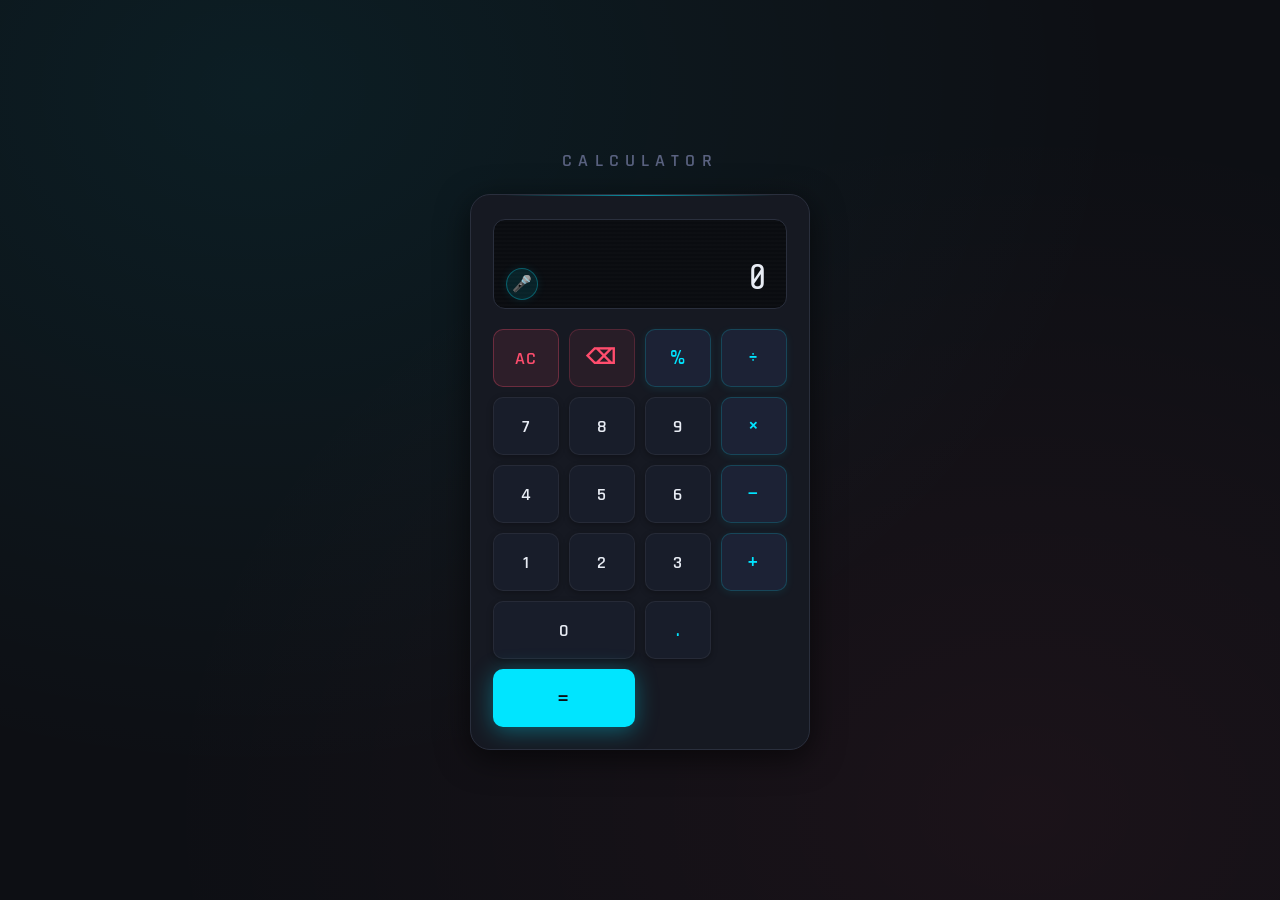
<file: index.html>
<!DOCTYPE html>
<html lang="en">

<head>
    <meta charset="UTF-8" />
    <meta name="viewport" content="width=device-width, initial-scale=1.0" />
    <title>CodSoft Calculator</title>
    <link href="https://fonts.googleapis.com/css2?family=Share+Tech+Mono&family=Rajdhani:wght@400;600;700&display=swap"
        rel="stylesheet" />
    <link rel="stylesheet" href="style.css" />
    <link rel="manifest" href="manifest.json" />
    <meta name="theme-color" content="#0d0f14" />
</head>

<body>
    <div class="header">
        <h1>Calculator</h1>
    </div>
    <div class="calc-card">
        <div class="display">
            <div class="expression" id="expression"></div>
            <div class="result" id="result">0</div>
            <button class="btn-mic" id="voice-btn" title="Click to speak calculation (e.g. '7 plus 8')">🎤</button>
        </div>
        <div class="btn-grid">
            <button class="btn-clear" data-action="clear">AC</button>
            <button class="btn-back" data-action="backspace">⌫</button>
            <button class="btn-op" data-action="percent">%</button>
            <button class="btn-op" data-action="operator" data-value="/">÷</button>
            <button class="btn-num" data-action="digit" data-value="7">7</button>
            <button class="btn-num" data-action="digit" data-value="8">8</button>
            <button class="btn-num" data-action="digit" data-value="9">9</button>
            <button class="btn-op" data-action="operator" data-value="*">×</button>
            <button class="btn-num" data-action="digit" data-value="4">4</button>
            <button class="btn-num" data-action="digit" data-value="5">5</button>
            <button class="btn-num" data-action="digit" data-value="6">6</button>
            <button class="btn-op" data-action="operator" data-value="-">−</button>
            <button class="btn-num" data-action="digit" data-value="1">1</button>
            <button class="btn-num" data-action="digit" data-value="2">2</button>
            <button class="btn-num" data-action="digit" data-value="3">3</button>
            <button class="btn-op" data-action="operator" data-value="+">+</button>
            <button class="btn-num btn-zero" data-action="digit" data-value="0">0</button>
            <button class="btn-num btn-dec" data-action="decimal">.</button>
            <button class="btn-eq" data-action="equals">=</button>
        </div>
    </div>
    <script src="script.js"></script>
    <script>
        if ('serviceWorker' in navigator) {
            window.addEventListener('load', () => {
                navigator.serviceWorker.register('./sw.js')
                    .then(reg => console.log('Service Worker registered', reg))
                    .catch(err => console.log('Service Worker registration failed', err));
            });
        }
    </script>
</body>

</html>
</file>
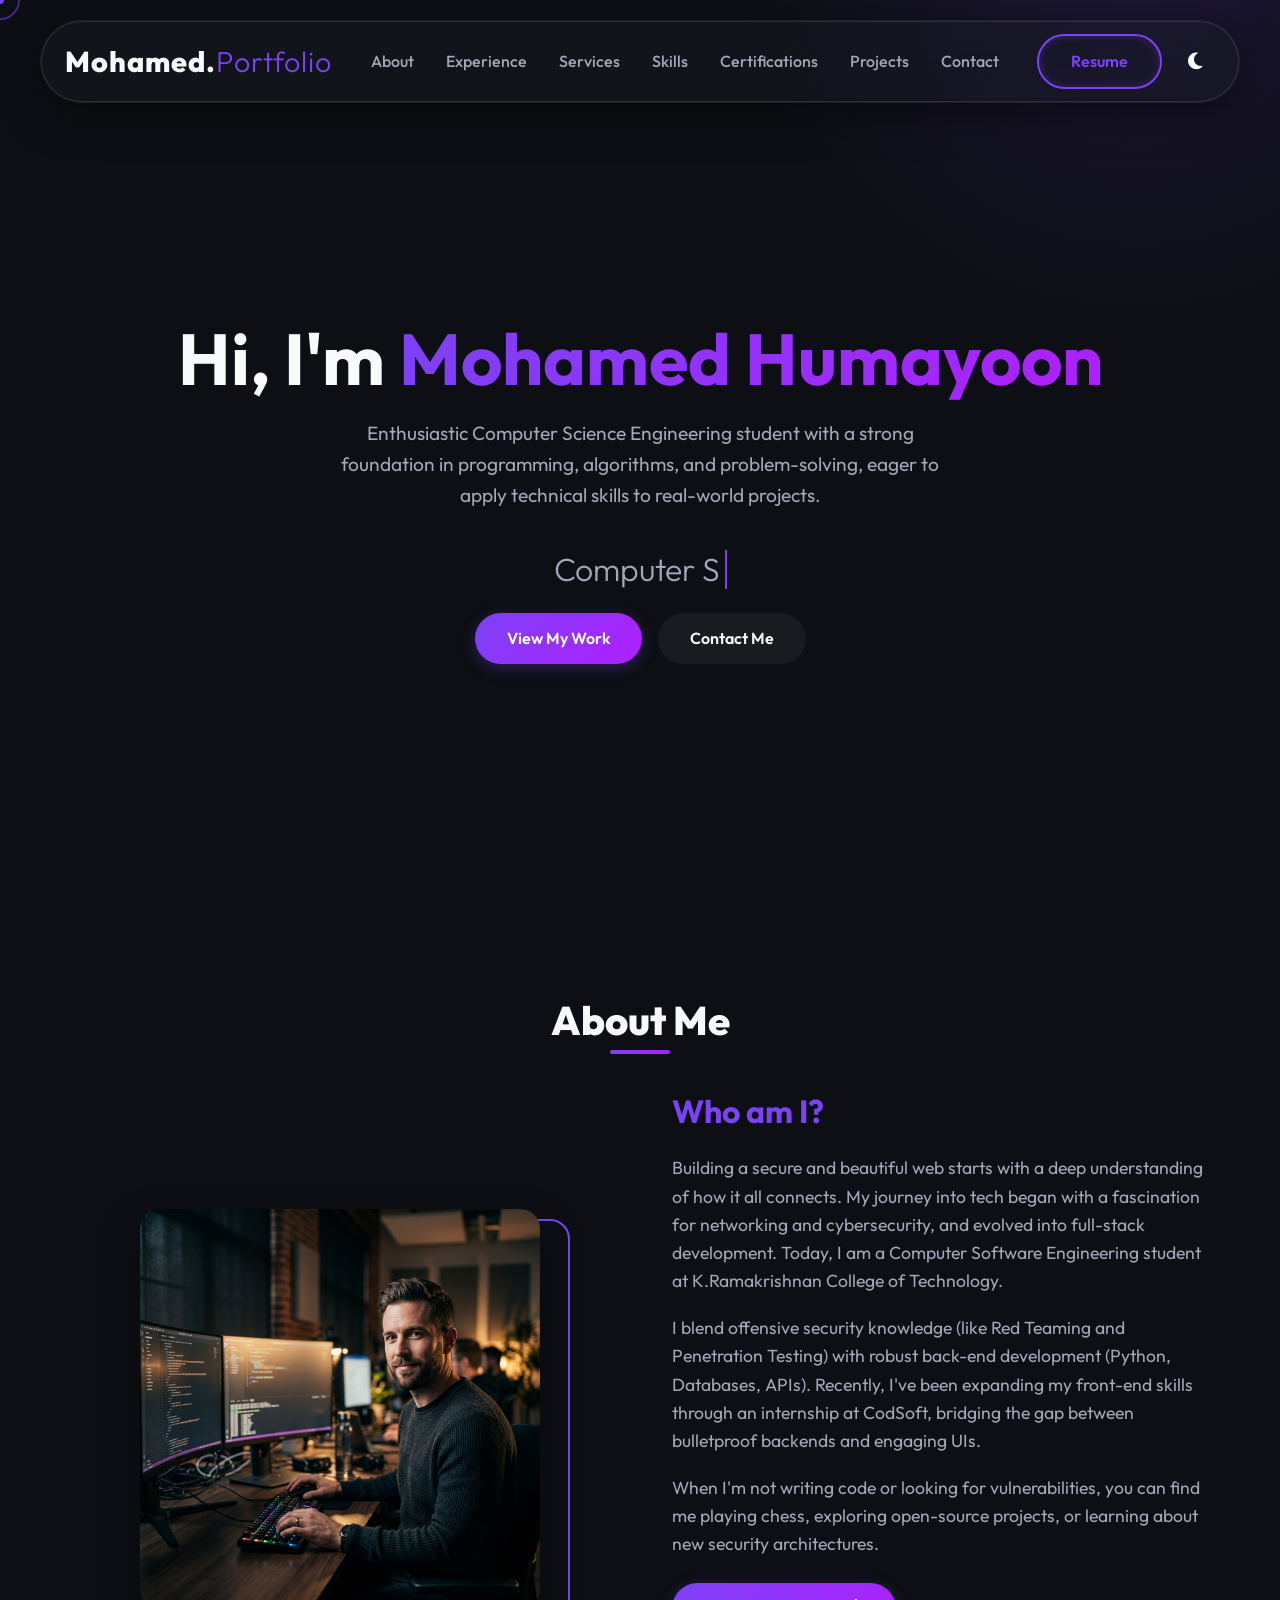
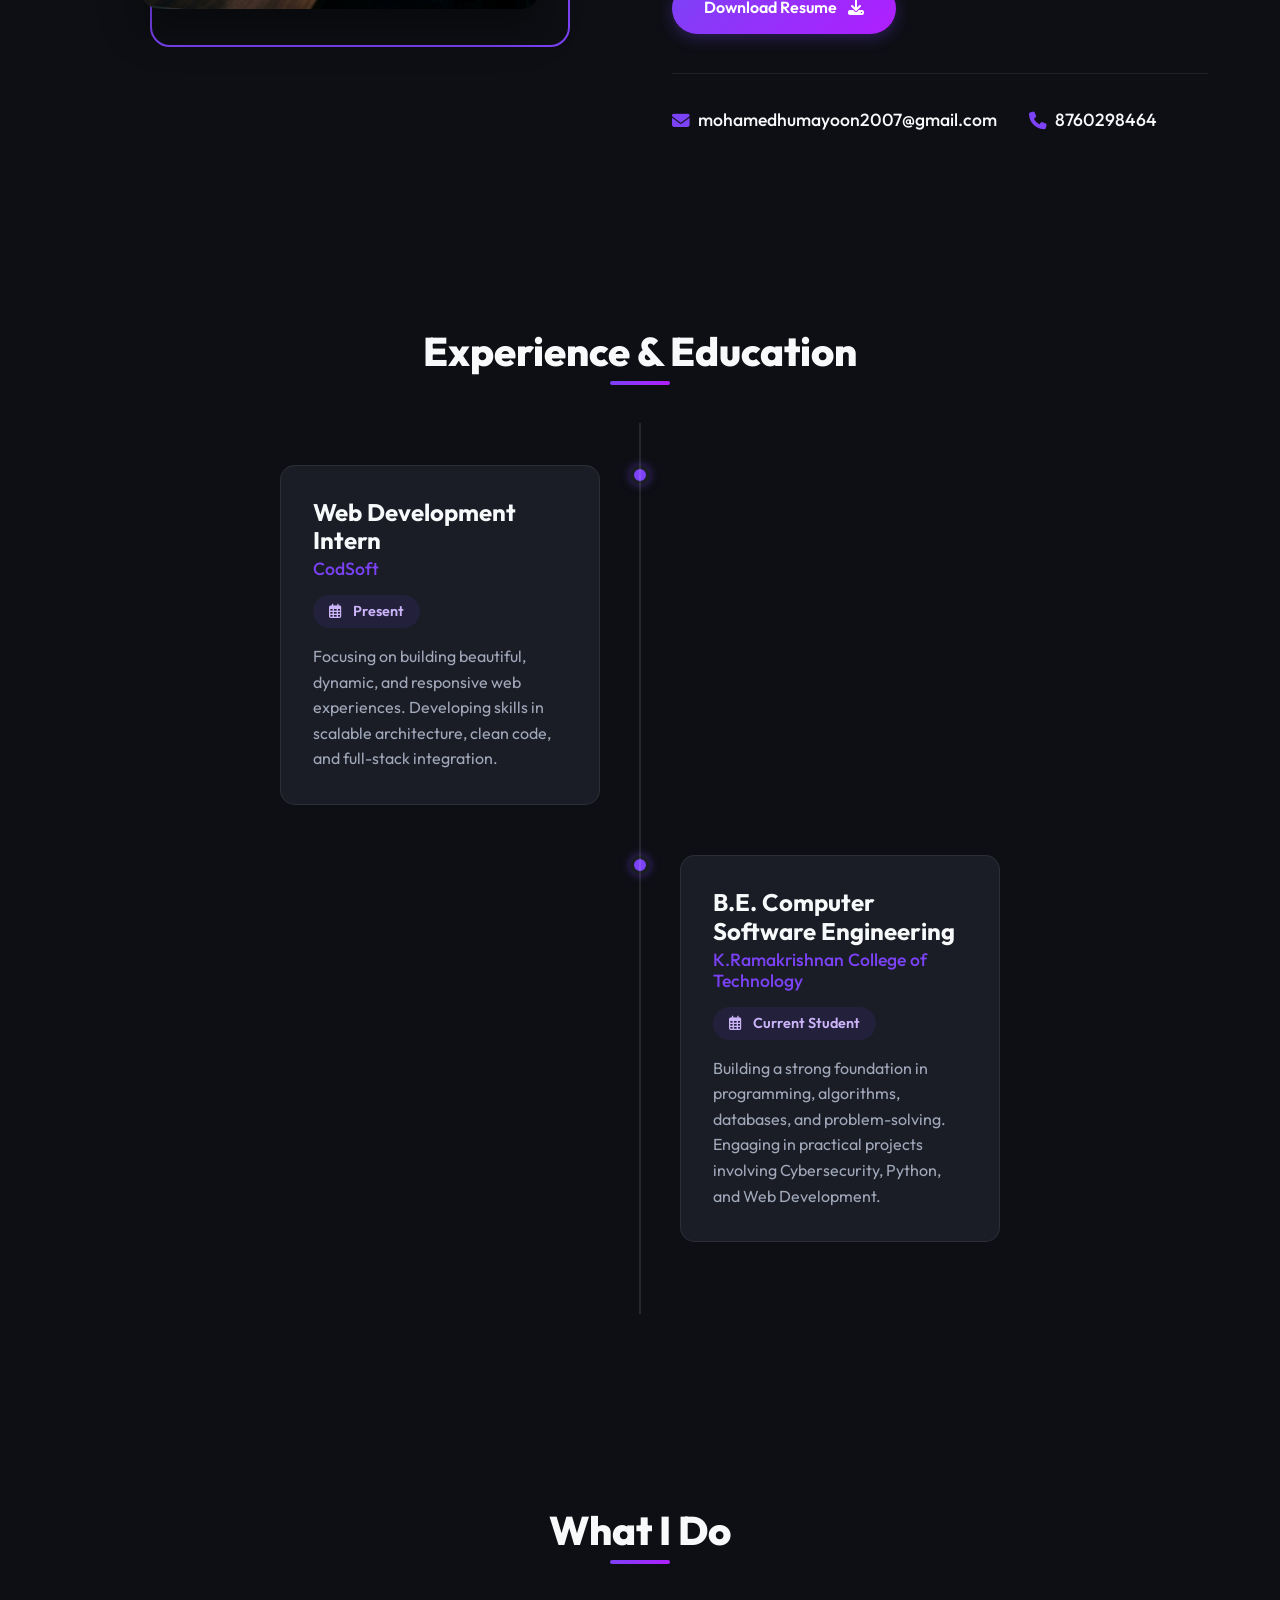
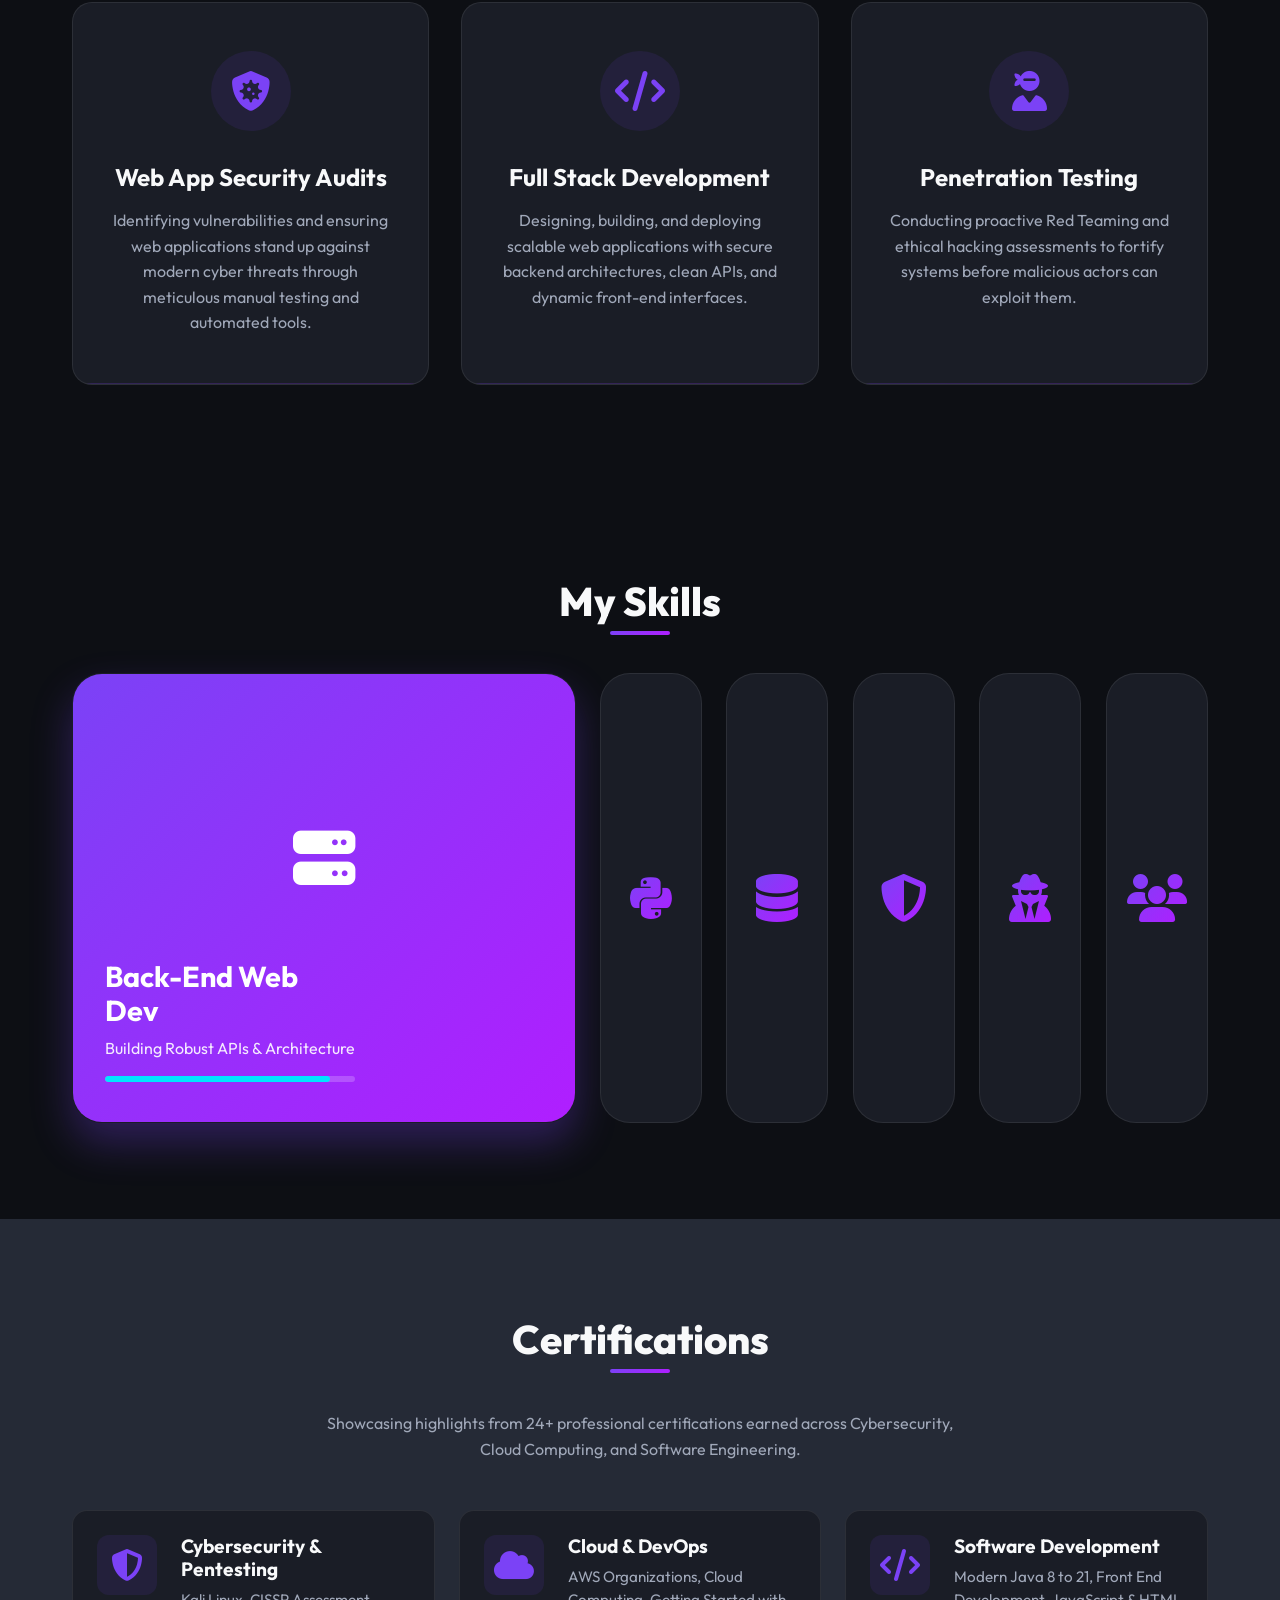
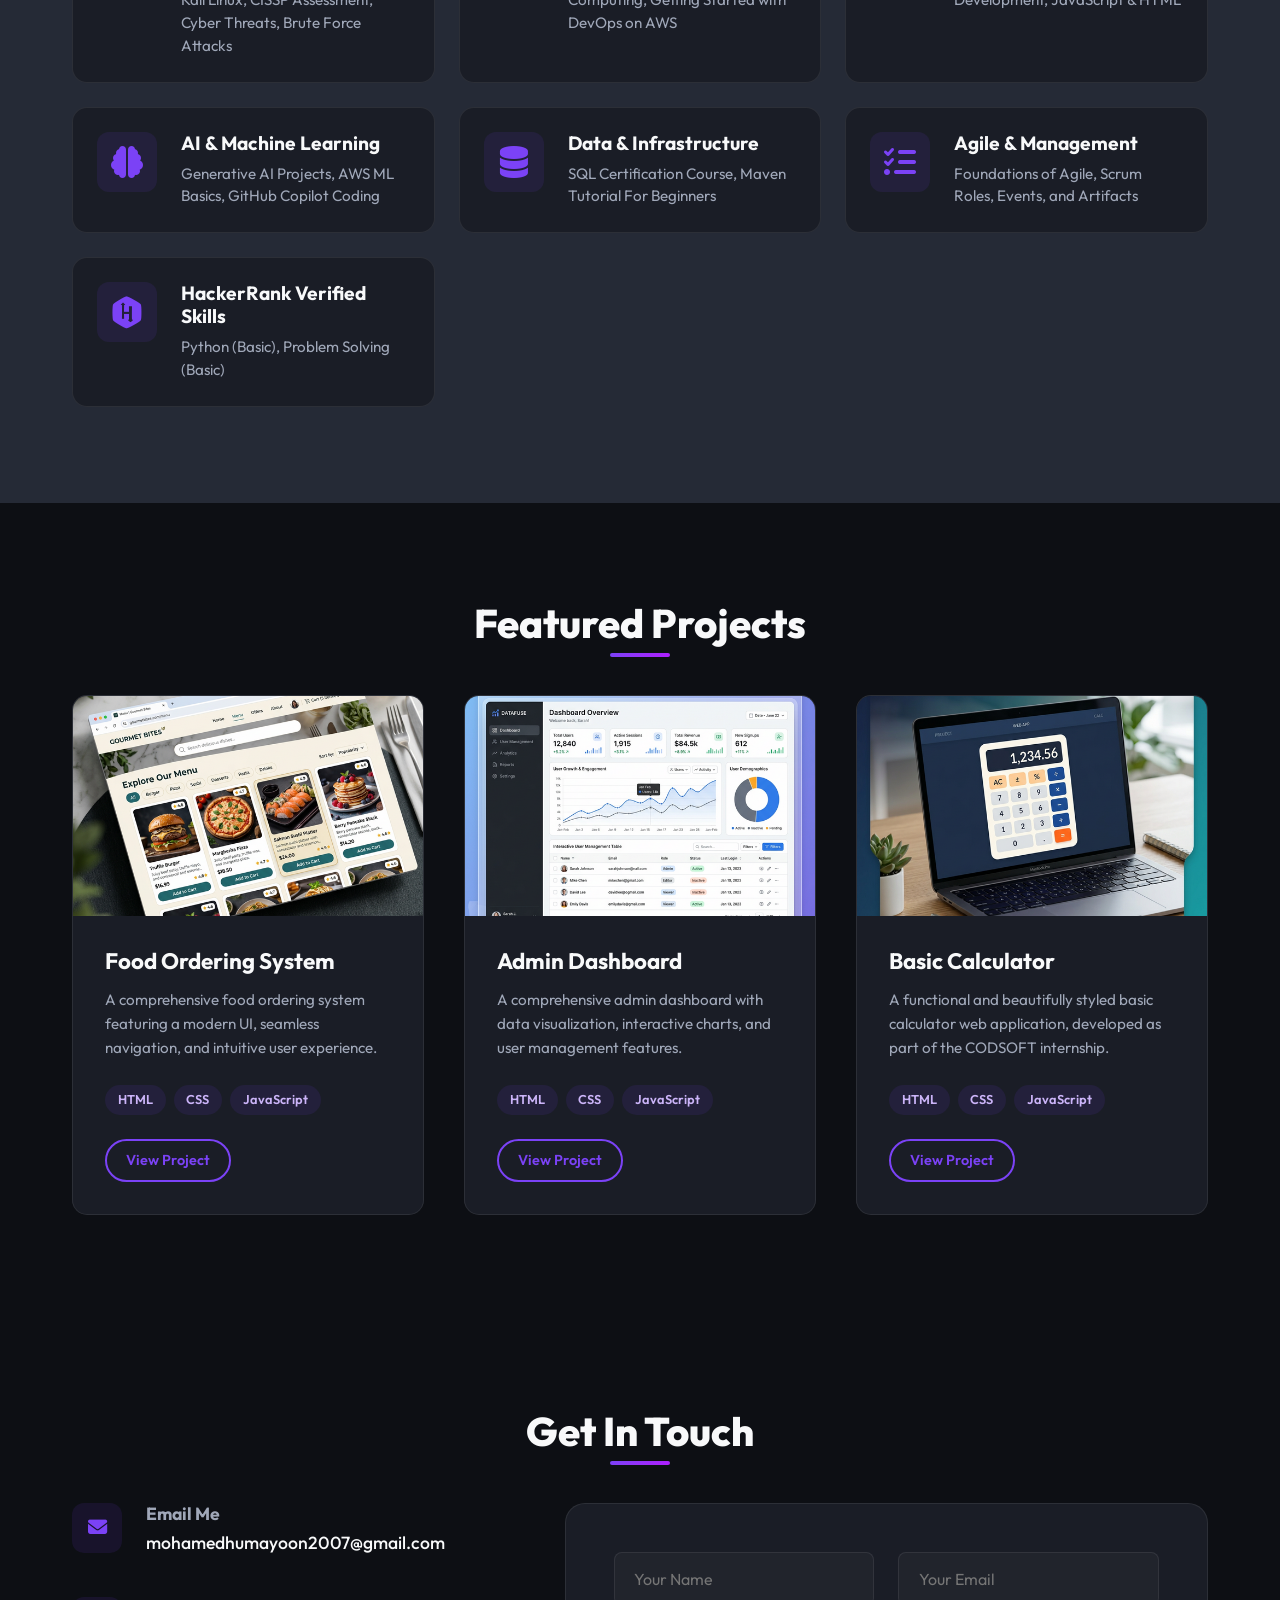
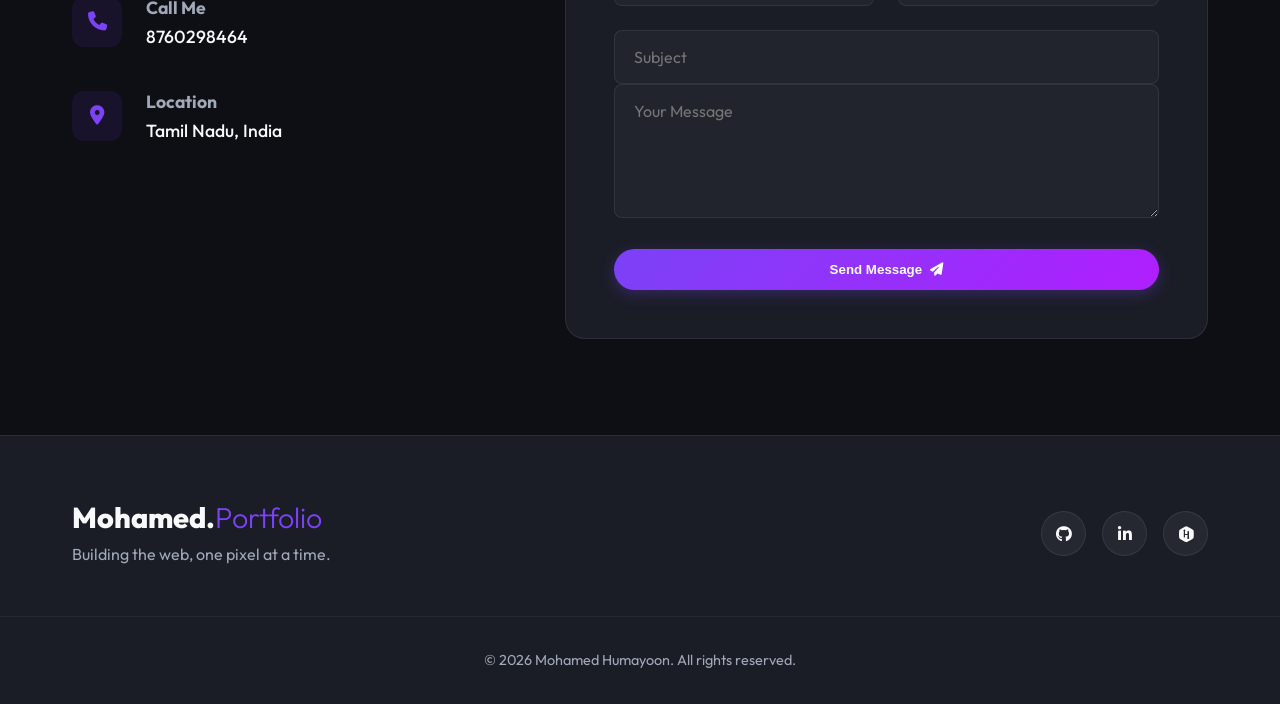
<file: task1-task2/index.html>
<!DOCTYPE html>
<html lang="en">
<head>
    <meta charset="UTF-8">
    <meta name="viewport" content="width=device-width, initial-scale=1.0">
    <title>Mohammad | Personal Portfolio</title>
    <!-- SEO Meta Tags -->
    <meta name="description" content="Portfolio of Mohammad, a creative Web Developer specializing in beautiful, dynamic, and responsive web experiences.">
    
    <link rel="stylesheet" href="style.css">
    <link rel="preconnect" href="https://fonts.googleapis.com">
    <link rel="preconnect" href="https://fonts.gstatic.com" crossorigin>
    <link href="https://fonts.googleapis.com/css2?family=Outfit:wght@300;400;500;600;800&display=swap" rel="stylesheet">
    <link rel="stylesheet" href="https://cdnjs.cloudflare.com/ajax/libs/font-awesome/6.4.0/css/all.min.css">
</head>
<body>
    <header class="header">
        <nav class="nav-container">
            <a href="#" class="logo">Mohamed.<span>Portfolio</span></a>
            
            <div class="menu-toggle">
                <i class="fas fa-bars"></i>
            </div>

            <ul class="nav-links">
                <li><a href="#about">About</a></li>
                <li><a href="#experience">Experience</a></li>
                <li><a href="#services">Services</a></li>
                <li><a href="#skills">Skills</a></li>
                <li><a href="#certifications">Certifications</a></li>
                <li><a href="#projects">Projects</a></li>
                <li><a href="#contact">Contact</a></li>
                <li><a href="resume.pdf" class="btn btn-outline" download>Resume</a></li>
                <li>
                    <button id="theme-toggle" class="theme-toggle-btn" aria-label="Toggle Dark/Light Mode">
                        <i class="fas fa-sun"></i>
                        <i class="fas fa-moon"></i>
                    </button>
                </li>
            </ul>
        </nav>
        <div class="hero">
            <div class="hero-content">
                <h1>Hi, I'm <span class="highlight">Mohamed Humayoon</span></h1>
                <p>Enthusiastic Computer Science Engineering student with a strong foundation in programming, algorithms, and problem-solving, eager to apply technical skills to real-world projects.</p>
                <h2>Computer Software Engineering Student</h2>
                <div class="hero-buttons">
                    <a href="#projects" class="btn btn-primary">View My Work</a>
                    <a href="#contact" class="btn btn-secondary">Contact Me</a>
                </div>
            </div>
        </div>
    </header>

    <section id="about" class="about section">
        <div class="container">
            <h2 class="section-title">About Me</h2>
            <div class="about-content">
                <div class="about-image">
                    <img id="profile-img" src="assets/profile_pic_1773678508468.png" alt="Mohamed Humayoon Profile Picture">
                    <div class="image-backdrop"></div>
                </div>
                <div class="about-text">
                    <h3>Who am I?</h3>
                    <p>Building a secure and beautiful web starts with a deep understanding of how it all connects. My journey into tech began with a fascination for networking and cybersecurity, and evolved into full-stack development. Today, I am a Computer Software Engineering student at K.Ramakrishnan College of Technology.</p>
                    <p>I blend offensive security knowledge (like Red Teaming and Penetration Testing) with robust back-end development (Python, Databases, APIs). Recently, I've been expanding my front-end skills through an internship at CodSoft, bridging the gap between bulletproof backends and engaging UIs.</p>
                    <p>When I'm not writing code or looking for vulnerabilities, you can find me playing chess, exploring open-source projects, or learning about new security architectures.</p>
                    <div style="margin-top: 1.5rem;">
                        <a href="resume.pdf" class="btn btn-primary" download>Download Resume <i class="fas fa-download" style="margin-left: 8px;"></i></a>
                    </div>
                    <div class="contact-info-inline">
                        <p><i class="fas fa-envelope"></i> mohamedhumayoon2007@gmail.com</p>
                        <p><i class="fas fa-phone"></i> 8760298464</p>
                    </div>
                </div>
            </div>
        </div>
    </section>

    <!-- ========== EXPERIENCE TIMELINE ========== -->
    <section id="experience" class="experience section">
        <div class="container">
            <h2 class="section-title">Experience & Education</h2>
            <div class="timeline">
                
                <div class="timeline-item">
                    <div class="timeline-dot"></div>
                    <div class="timeline-content">
                        <h3>Web Development Intern</h3>
                        <h4>CodSoft</h4>
                        <p class="timeline-date"><i class="far fa-calendar-alt"></i> Present</p>
                        <p>Focusing on building beautiful, dynamic, and responsive web experiences. Developing skills in scalable architecture, clean code, and full-stack integration.</p>
                    </div>
                </div>

                <div class="timeline-item">
                    <div class="timeline-dot"></div>
                    <div class="timeline-content">
                        <h3>B.E. Computer Software Engineering</h3>
                        <h4>K.Ramakrishnan College of Technology</h4>
                        <p class="timeline-date"><i class="far fa-calendar-alt"></i> Current Student</p>
                        <p>Building a strong foundation in programming, algorithms, databases, and problem-solving. Engaging in practical projects involving Cybersecurity, Python, and Web Development.</p>
                    </div>
                </div>
                
            </div>
        </div>
    </section>

    <!-- ========== SERVICES SECTION ========== -->
    <section id="services" class="services section">
        <div class="container">
            <h2 class="section-title">What I Do</h2>
            <div class="services-grid">
                <div class="service-card reveal-on-scroll">
                    <div class="service-icon"><i class="fas fa-shield-virus"></i></div>
                    <h3>Web App Security Audits</h3>
                    <p>Identifying vulnerabilities and ensuring web applications stand up against modern cyber threats through meticulous manual testing and automated tools.</p>
                </div>
                <div class="service-card reveal-on-scroll">
                    <div class="service-icon"><i class="fas fa-code"></i></div>
                    <h3>Full Stack Development</h3>
                    <p>Designing, building, and deploying scalable web applications with secure backend architectures, clean APIs, and dynamic front-end interfaces.</p>
                </div>
                <div class="service-card reveal-on-scroll">
                    <div class="service-icon"><i class="fas fa-user-ninja"></i></div>
                    <h3>Penetration Testing</h3>
                    <p>Conducting proactive Red Teaming and ethical hacking assessments to fortify systems before malicious actors can exploit them.</p>
                </div>
            </div>
        </div>
    </section>

    <section id="skills" class="skills section">
        <div class="container">
            <h2 class="section-title">My Skills</h2>
            <div class="skills-slider">
                <div class="skill-card active">
                    <i class="fas fa-server skill-icon"></i>
                    <div class="skill-content">
                        <h3>Back-End Web Dev</h3>
                        <p>Building Robust APIs & Architecture</p>
                        <div class="skill-progress">
                            <div class="progress-bar" style="--progress: 90%;"></div>
                        </div>
                    </div>
                </div>
                <div class="skill-card">
                    <i class="fab fa-python skill-icon"></i>
                    <div class="skill-content">
                        <h3>Python</h3>
                        <p>Programming & Scripting</p>
                        <div class="skill-progress">
                            <div class="progress-bar" style="--progress: 85%;"></div>
                        </div>
                    </div>
                </div>
                <div class="skill-card">
                    <i class="fas fa-database skill-icon"></i>
                    <div class="skill-content">
                        <h3>Databases</h3>
                        <p>Data Storage & Management</p>
                        <div class="skill-progress">
                            <div class="progress-bar" style="--progress: 80%;"></div>
                        </div>
                    </div>
                </div>
                <div class="skill-card">
                    <i class="fas fa-shield-alt skill-icon"></i>
                    <div class="skill-content">
                        <h3>Penetration Testing</h3>
                        <p>Identifying & Fixing Vulnerabilities</p>
                        <div class="skill-progress">
                            <div class="progress-bar" style="--progress: 75%;"></div>
                        </div>
                    </div>
                </div>
                <div class="skill-card">
                    <i class="fas fa-user-secret skill-icon"></i>
                    <div class="skill-content">
                        <h3>Red Teaming</h3>
                        <p>Offensive Security Testing</p>
                        <div class="skill-progress">
                            <div class="progress-bar" style="--progress: 70%;"></div>
                        </div>
                    </div>
                </div>
                <div class="skill-card">
                    <i class="fas fa-users skill-icon"></i>
                    <div class="skill-content">
                        <h3>Soft Skills</h3>
                        <p>Communication & Team Management</p>
                        <div class="skill-progress">
                            <div class="progress-bar" style="--progress: 95%;"></div>
                        </div>
                    </div>
                </div>
            </div>
        </div>
    </section>

    <!-- ========== CERTIFICATIONS SECTION ========== -->
    <section id="certifications" class="certifications section" style="background: var(--surface-light);">
        <div class="container">
            <h2 class="section-title">Certifications</h2>
            <p style="text-align: center; color: var(--text-secondary); margin-bottom: 3rem; max-width: 650px; margin-left: auto; margin-right: auto;">
                Showcasing highlights from 24+ professional certifications earned across Cybersecurity, Cloud Computing, and Software Engineering.
            </p>
            <div class="cert-grid">
                
                <div class="cert-card reveal-on-scroll">
                    <div class="cert-icon"><i class="fas fa-shield-alt"></i></div>
                    <div class="cert-content">
                        <h3>Cybersecurity & Pentesting</h3>
                        <p>Kali Linux, CISSP Assessment, Cyber Threats, Brute Force Attacks</p>
                    </div>
                </div>

                <div class="cert-card reveal-on-scroll">
                    <div class="cert-icon"><i class="fas fa-cloud"></i></div>
                    <div class="cert-content">
                        <h3>Cloud & DevOps</h3>
                        <p>AWS Organizations, Cloud Computing, Getting Started with DevOps on AWS</p>
                    </div>
                </div>

                <div class="cert-card reveal-on-scroll">
                    <div class="cert-icon"><i class="fas fa-code"></i></div>
                    <div class="cert-content">
                        <h3>Software Development</h3>
                        <p>Modern Java 8 to 21, Front End Development, JavaScript & HTML</p>
                    </div>
                </div>

                <div class="cert-card reveal-on-scroll">
                    <div class="cert-icon"><i class="fas fa-brain"></i></div>
                    <div class="cert-content">
                        <h3>AI & Machine Learning</h3>
                        <p>Generative AI Projects, AWS ML Basics, GitHub Copilot Coding</p>
                    </div>
                </div>

                <div class="cert-card reveal-on-scroll">
                    <div class="cert-icon"><i class="fas fa-database"></i></div>
                    <div class="cert-content">
                        <h3>Data & Infrastructure</h3>
                        <p>SQL Certification Course, Maven Tutorial For Beginners</p>
                    </div>
                </div>

                <div class="cert-card reveal-on-scroll">
                    <div class="cert-icon"><i class="fas fa-tasks"></i></div>
                    <div class="cert-content">
                        <h3>Agile & Management</h3>
                        <p>Foundations of Agile, Scrum Roles, Events, and Artifacts</p>
                    </div>
                </div>

                <div class="cert-card reveal-on-scroll">
                    <div class="cert-icon"><i class="fab fa-hackerrank"></i></div>
                    <div class="cert-content">
                        <h3>HackerRank Verified Skills</h3>
                        <p>Python (Basic), Problem Solving (Basic)</p>
                    </div>
                </div>

            </div>
        </div>
    </section>

    <section id="projects" class="projects section">
        <div class="container">
            <h2 class="section-title">Featured Projects</h2>
            <div class="projects-grid">
                <div class="project-card">
                    <div class="project-img-container">
                        <img id="project-1-img" src="assets/food_ordering_system.png" alt="Food Ordering System Mockup">
                    </div>
                    <div class="project-info">
                        <h3>Food Ordering System</h3>
                        <p>A comprehensive food ordering system featuring a modern UI, seamless navigation, and intuitive user experience.</p>
                        <div class="project-tags">
                            <span>HTML</span>
                            <span>CSS</span>
                            <span>JavaScript</span>
                        </div>
                        <a href="https://github.com/Humayoon1523/food-ordering-system" class="btn btn-outline btn-sm" target="_blank">View Project</a>
                    </div>
                </div>
                <div class="project-card">
                    <div class="project-img-container">
                        <img id="project-2-img" src="assets/admin_dashboard.png" alt="Analytics Dashboard Interface Mockup">
                    </div>
                    <div class="project-info">
                        <h3>Admin Dashboard</h3>
                        <p>A comprehensive admin dashboard with data visualization, interactive charts, and user management features.</p>
                        <div class="project-tags">
                            <span>HTML</span>
                            <span>CSS</span>
                            <span>JavaScript</span>
                        </div>
                        <a href="https://github.com/Humayoon1523/Dashboard" class="btn btn-outline btn-sm" target="_blank">View Project</a>
                    </div>
                </div>
                <div class="project-card">
                    <div class="project-img-container">
                        <img id="project-3-img" src="assets/basic_calculator.png" alt="Basic Calculator Interface Mockup">
                    </div>
                    <div class="project-info">
                        <h3>Basic Calculator</h3>
                        <p>A functional and beautifully styled basic calculator web application, developed as part of the CODSOFT internship.</p>
                        <div class="project-tags">
                            <span>HTML</span>
                            <span>CSS</span>
                            <span>JavaScript</span>
                        </div>
                        <a href="https://github.com/Humayoon1523/CODSOFT" class="btn btn-outline btn-sm" target="_blank">View Project</a>
                    </div>
                </div>
            </div>
        </div>
    </section>

    <section id="contact" class="contact section">
        <div class="container">
            <h2 class="section-title">Get In Touch</h2>
            <div class="contact-content">
                <div class="contact-details">
                    <div class="contact-item">
                        <div class="icon-box"><i class="fas fa-envelope"></i></div>
                        <div>
                            <h4>Email Me</h4>
                            <a href="mailto:mohamedhumayoon2007@gmail.com">mohamedhumayoon2007@gmail.com</a>
                        </div>
                    </div>
                    <div class="contact-item">
                        <div class="icon-box"><i class="fas fa-phone"></i></div>
                        <div>
                            <h4>Call Me</h4>
                            <a href="tel:8760298464">8760298464</a>
                        </div>
                    </div>
                    <div class="contact-item">
                        <div class="icon-box"><i class="fas fa-map-marker-alt"></i></div>
                        <div>
                            <h4>Location</h4>
                            <p>Tamil Nadu, India</p>
                        </div>
                    </div>
                </div>
                <form class="contact-form">
                    <div class="input-group">
                        <input type="text" placeholder="Your Name" required>
                        <input type="email" placeholder="Your Email" required>
                    </div>
                    <input type="text" placeholder="Subject" required>
                    <textarea placeholder="Your Message" rows="5" required></textarea>
                    <button type="submit" class="btn btn-primary submit-btn">Send Message <i class="fas fa-paper-plane"></i></button>
                </form>
            </div>
        </div>
    </section>

    <footer class="footer">
        <div class="container footer-content">
            <div class="footer-brand">
                <h2>Mohamed.<span>Portfolio</span></h2>
                <p>Building the web, one pixel at a time.</p>
            </div>
            <div class="social-links">
                <a href="https://github.com/Humayoon1523" target="_blank" aria-label="GitHub"><i class="fab fa-github"></i></a>
                <a href="http://www.linkedin.com/in/mohamed-humayoon-2421aa2a9" target="_blank" aria-label="LinkedIn"><i class="fab fa-linkedin-in"></i></a>
                <a href="https://www.hackerrank.com/profile/mohamedhumayoon1" target="_blank" aria-label="HackerRank"><i class="fab fa-hackerrank"></i></a>
            </div>
        </div>
        <div class="footer-bottom">
            <p>&copy; 2026 Mohamed Humayoon. All rights reserved.</p>
        </div>
    <script src="script.js"></script>
</body>
</html>
</file>
<file: style.css>
*,
        *::before,
        *::after {
            box-sizing: border-box;
            margin: 0;
            padding: 0;
        }
        :root {
            --bg: #0d0f14;
            --card: #161922;
            --display: #0a0c10;
            --border: #2a2f3d;
            --accent: #00e5ff;
            --accent2: #ff4d6d;
            --op-btn: #1c2235;
            --num-btn: #181d2a;
            --eq-btn: #00e5ff;
            --eq-text: #0d0f14;
            --text: #e8ecf4;
            --subtext: #5a6280;
            --glow: 0 0 18px rgba(0, 229, 255, 0.35);
            --shadow: 0 8px 32px rgba(0, 0, 0, 0.6);
        }
        body {
            min-height: 100vh;
            background: var(--bg);
            display: flex;
            flex-direction: column;
            align-items: center;
            justify-content: center;
            font-family: 'Rajdhani', sans-serif;
            background-image:
                radial-gradient(ellipse at 20% 10%, rgba(0, 229, 255, 0.07) 0%, transparent 60%),
                radial-gradient(ellipse at 80% 90%, rgba(255, 77, 109, 0.06) 0%, transparent 60%);
        }
        .header {
            margin-bottom: 22px;
            text-align: center;
        }
        .header h1 {
            font-size: 1.1rem;
            font-weight: 600;
            letter-spacing: 0.35em;
            text-transform: uppercase;
            color: var(--subtext);
        }
        .header h1 span {
            color: var(--accent);
        }
        .calc-card {
            background: var(--card);
            border: 1px solid var(--border);
            border-radius: 20px;
            padding: 24px 22px 22px;
            width: 340px;
            box-shadow: var(--shadow);
            position: relative;
            overflow: hidden;
        }
        .calc-card::before {
            content: '';
            position: absolute;
            top: 0;
            left: 10%;
            right: 10%;
            height: 1px;
            background: linear-gradient(90deg, transparent, var(--accent), transparent);
            opacity: 0.6;
        }
        .display {
            background: var(--display);
            border: 1px solid var(--border);
            border-radius: 12px;
            padding: 14px 18px 10px;
            margin-bottom: 20px;
            min-height: 90px;
            display: flex;
            flex-direction: column;
            justify-content: space-between;
            position: relative;
            overflow: hidden;
        }
        .display::after {
            content: '';
            position: absolute;
            inset: 0;
            background: repeating-linear-gradient(0deg,
                    transparent,
                    transparent 2px,
                    rgba(255, 255, 255, 0.012) 2px,
                    rgba(255, 255, 255, 0.012) 4px);
            pointer-events: none;
        }
        .expression {
            font-family: 'Share Tech Mono', monospace;
            font-size: 0.78rem;
            color: var(--subtext);
            min-height: 18px;
            letter-spacing: 0.05em;
            transition: color 0.2s;
        }
        .result {
            font-family: 'Share Tech Mono', monospace;
            font-size: 2.2rem;
            color: var(--text);
            text-align: right;
            letter-spacing: 0.03em;
            transition: all 0.15s ease;
            word-break: break-all;
            line-height: 1.1;
        }
        .result.error {
            color: var(--accent2);
            font-size: 1.2rem;
        }
        .result.flash {
            color: var(--accent);
            text-shadow: var(--glow);
        }
        .btn-mic {
            position: absolute;
            bottom: 8px;
            left: 12px;
            background: rgba(0, 229, 255, 0.1);
            color: var(--accent);
            border: 1px solid rgba(0, 229, 255, 0.3);
            border-radius: 50%;
            width: 32px;
            height: 32px;
            font-size: 1rem;
            cursor: pointer;
            display: flex;
            align-items: center;
            justify-content: center;
            transition: all 0.2s ease;
            box-shadow: 0 0 10px rgba(0, 229, 255, 0.1);
        }
        .btn-mic:hover {
            background: rgba(0, 229, 255, 0.2);
            box-shadow: 0 0 15px rgba(0, 229, 255, 0.3);
            transform: scale(1.05);
        }
        .btn-mic.listening {
            background: rgba(255, 77, 109, 0.2);
            color: var(--accent2);
            border-color: rgba(255, 77, 109, 0.5);
            box-shadow: 0 0 20px rgba(255, 77, 109, 0.5);
            animation: pulse 1.5s infinite;
        }
        @keyframes pulse {
            0% {
                box-shadow: 0 0 0 0 rgba(255, 77, 109, 0.4);
            }
            70% {
                box-shadow: 0 0 0 10px rgba(255, 77, 109, 0);
            }
            100% {
                box-shadow: 0 0 0 0 rgba(255, 77, 109, 0);
            }
        }
        .btn-grid {
            display: grid;
            grid-template-columns: repeat(4, 1fr);
            gap: 10px;
        }
        button {
            border: none;
            border-radius: 10px;
            font-family: 'Rajdhani', sans-serif;
            font-size: 1.15rem;
            font-weight: 600;
            cursor: pointer;
            padding: 0;
            height: 58px;
            transition: transform 0.08s ease, box-shadow 0.08s ease, background 0.12s;
            position: relative;
            overflow: hidden;
            letter-spacing: 0.05em;
        }
        button::after {
            content: '';
            position: absolute;
            inset: 0;
            background: rgba(255, 255, 255, 0);
            transition: background 0.12s;
            border-radius: inherit;
        }
        button:hover::after {
            background: rgba(255, 255, 255, 0.07);
        }
        button:active {
            transform: scale(0.93);
        }
        .btn-num {
            background: var(--num-btn);
            color: var(--text);
            border: 1px solid rgba(255, 255, 255, 0.06);
            box-shadow: 0 2px 6px rgba(0, 0, 0, 0.3);
        }
        .btn-num:hover {
            box-shadow: 0 4px 14px rgba(0, 0, 0, 0.4);
        }
        .btn-op {
            background: var(--op-btn);
            color: var(--accent);
            border: 1px solid rgba(0, 229, 255, 0.18);
            box-shadow: 0 2px 8px rgba(0, 229, 255, 0.08);
            font-size: 1.3rem;
        }
        .btn-op:hover {
            background: rgba(0, 229, 255, 0.12);
            box-shadow: 0 4px 18px rgba(0, 229, 255, 0.2);
        }
        .btn-clear {
            background: rgba(255, 77, 109, 0.1);
            color: var(--accent2);
            border: 1px solid rgba(255, 77, 109, 0.3);
        }
        .btn-clear:hover {
            background: rgba(255, 77, 109, 0.2);
        }
        .btn-eq {
            background: var(--eq-btn);
            color: var(--eq-text);
            grid-column: span 2;
            font-size: 1.4rem;
            box-shadow: 0 4px 22px rgba(0, 229, 255, 0.35);
            border: none;
        }
        .btn-eq:hover {
            box-shadow: 0 6px 30px rgba(0, 229, 255, 0.55);
        }
        .btn-zero {
            grid-column: span 2;
        }
        .btn-dec {
            color: var(--accent);
        }
        .btn-back {
            background: rgba(255, 77, 109, 0.08);
            color: var(--accent2);
            border: 1px solid rgba(255, 77, 109, 0.2);
            font-size: 1.3rem;
        }
        .footer {
            margin-top: 18px;
            font-size: 0.72rem;
            color: var(--subtext);
            letter-spacing: 0.1em;
            text-align: center;
        }
        .footer span {
            color: var(--accent);
        }
</file>
<file: task1-task2/style.css>
/* ========== VARIABLES ========== */
:root {
    --bg-color: #0d0f14;
    --surface-color: #1a1d26;
    --surface-light: #252a36;
    --primary-color: #7b42f6;
    --primary-gradient: linear-gradient(135deg, #7b42f6, #b01eff);
    --secondary-color: #00e5ff;
    --text-primary: #f8f9fa;
    --text-secondary: #a0a8b9;
    --border-color: rgba(255, 255, 255, 0.08);
    --transition: all 0.3s cubic-bezier(0.25, 0.8, 0.25, 1);
}

/* ========== RESET & BASE ========== */
* {
    margin: 0;
    padding: 0;
    box-sizing: border-box;
}

html {
    scroll-behavior: smooth;
    font-family: 'Outfit', sans-serif;
    background-color: var(--bg-color);
    color: var(--text-primary);
}

body {
    overflow-x: hidden;
    line-height: 1.6;
}

a {
    text-decoration: none;
    color: inherit;
    transition: var(--transition);
}

ul {
    list-style: none;
}

.container {
    max-width: 1200px;
    margin: 0 auto;
    padding: 0 2rem;
}

.section {
    padding: 6rem 0;
}

.section-title {
    font-size: 2.5rem;
    font-weight: 800;
    margin-bottom: 3rem;
    text-align: center;
    position: relative;
    width: max-content;
    max-width: 100%;
    margin-left: auto;
    margin-right: auto;
}

.section-title::after {
    content: '';
    position: absolute;
    bottom: -10px;
    left: 50%;
    transform: translateX(-50%);
    width: 60px;
    height: 4px;
    background: var(--primary-gradient);
    border-radius: 2px;
}

/* ========== TYPOGRAPHY & BUTTONS ========== */
h1, h2, h3, h4 {
    line-height: 1.2;
}

.highlight {
    background: var(--primary-gradient);
    -webkit-background-clip: text;
    -webkit-text-fill-color: transparent;
    background-clip: text;
    color: transparent;
}

.btn {
    display: inline-block;
    padding: 0.8rem 2rem;
    border-radius: 30px;
    font-weight: 600;
    cursor: pointer;
    text-align: center;
    border: none;
    transition: var(--transition);
}

.btn-primary {
    background: var(--primary-gradient);
    color: white;
    box-shadow: 0 4px 15px rgba(123, 66, 246, 0.3);
}

.btn-primary:hover {
    transform: translateY(-3px);
    box-shadow: 0 8px 25px rgba(123, 66, 246, 0.5);
}

.btn-secondary {
    background: rgba(255, 255, 255, 0.05);
    color: var(--text-primary);
    backdrop-filter: blur(10px);
}

.btn-secondary:hover {
    background: rgba(255, 255, 255, 0.1);
    transform: translateY(-3px);
}

.btn-outline {
    border: 2px solid var(--primary-color);
    color: var(--primary-color);
    background: transparent;
}

.btn-outline:hover {
    background: var(--primary-color);
    color: white;
    box-shadow: 0 4px 15px rgba(123, 66, 246, 0.3);
}

.btn-sm {
    padding: 0.5rem 1.2rem;
    font-size: 0.9rem;
}

/* ========== HEADER & NAV ========== */
.header {
    height: 100vh;
    display: flex;
    flex-direction: column;
    position: relative;
    overflow: hidden;
}

.header::before {
    content: '';
    position: absolute;
    top: -50%;
    right: -20%;
    width: 800px;
    height: 800px;
    background: radial-gradient(circle, rgba(123, 66, 246, 0.15) 0%, rgba(13, 15, 20, 0) 70%);
    z-index: -1;
}

.nav-container {
    display: flex;
    justify-content: space-between;
    align-items: center;
    padding: 0.8rem 1.5rem;
    background: rgba(26, 29, 38, 0.4);
    backdrop-filter: blur(20px);
    -webkit-backdrop-filter: blur(20px);
    position: fixed;
    top: 20px;
    left: 50%;
    transform: translateX(-50%);
    width: 95%;
    max-width: 1200px;
    z-index: 100;
    border: 1px solid rgba(255, 255, 255, 0.05);
    border-radius: 50px;
    box-shadow: 0 10px 40px rgba(0, 0, 0, 0.5), inset 0 0 0 1px rgba(255, 255, 255, 0.1);
    transition: all 0.4s ease;
}

.nav-container:hover {
    background: rgba(26, 29, 38, 0.6);
    box-shadow: 0 15px 50px rgba(123, 66, 246, 0.2), inset 0 0 0 1px rgba(255, 255, 255, 0.15);
}

.logo {
    font-size: 1.8rem;
    font-weight: 800;
    letter-spacing: 1px;
    position: relative;
    transition: transform 0.3s ease, text-shadow 0.3s ease;
}

.logo:hover {
    transform: scale(1.05);
    text-shadow: 0 0 20px rgba(123, 66, 246, 0.6);
}

.logo span {
    color: var(--primary-color);
    font-weight: 300;
}

.nav-links {
    display: flex;
    align-items: center;
    gap: 0.8rem;
}

.nav-links a:not(.btn) {
    font-weight: 500;
    color: var(--text-secondary);
    position: relative;
    padding: 0.5rem 0.6rem;
    border-radius: 20px;
    transition: var(--transition);
}

.nav-links a:not(.btn):hover {
    color: var(--text-primary);
    background: rgba(123, 66, 246, 0.15);
    box-shadow: 0 0 15px rgba(123, 66, 246, 0.3);
}

.nav-links .btn {
    margin-left: 1rem;
    box-shadow: 0 0 10px rgba(123, 66, 246, 0.3) inset;
    transition: all 0.4s ease;
}

.nav-links .btn:hover {
    box-shadow: 0 0 20px rgba(123, 66, 246, 0.6), 0 0 10px rgba(123, 66, 246, 0.4) inset;
    transform: translateY(-2px);
}

/* ========== HERO SECTION ========== */
.hero {
    flex: 1;
    display: flex;
    align-items: center;
    justify-content: center;
    text-align: center;
    padding: 0 2rem;
    position: relative;
    margin-top: 80px; /* Offset for fixed nav */
}

.hero-content h1 {
    font-size: 4.5rem;
    margin-bottom: 1rem;
    animation: fadeInUp 1s ease;
}

.hero-content h2 {
    font-size: 2rem;
    color: var(--text-secondary);
    margin-bottom: 1.5rem;
    font-weight: 300;
    animation: fadeInUp 1s ease 0.2s backwards;
}

.hero-content p {
    font-size: 1.2rem;
    color: var(--text-secondary);
    margin-bottom: 2.5rem;
    max-width: 600px;
    margin-left: auto;
    margin-right: auto;
    animation: fadeInUp 1s ease 0.4s backwards;
}

.hero-buttons {
    display: flex;
    gap: 1rem;
    justify-content: center;
    animation: fadeInUp 1s ease 0.6s backwards;
}

/* ========== ABOUT SECTION ========== */
.about-content {
    display: grid;
    grid-template-columns: 1fr 1fr;
    gap: 4rem;
    align-items: center;
}

.about-image {
    position: relative;
    border-radius: 20px;
    text-align: center;
}

.about-image img {
    width: 80%;
    max-width: 400px;
    min-height: 300px;
    border-radius: 20px;
    position: relative;
    z-index: 2;
    box-shadow: 0 20px 40px rgba(0, 0, 0, 0.4);
    object-fit: cover;
}

.image-backdrop {
    position: absolute;
    top: 50%;
    left: 50%;
    transform: translate(-50%, -50%);
    width: 85%;
    height: 105%;
    max-width: 420px;
    border: 2px solid var(--primary-color);
    border-radius: 20px;
    z-index: 1;
    margin-left: 20px;
    margin-top: 20px;
}

.about-text h3 {
    font-size: 2rem;
    margin-bottom: 1.5rem;
    color: var(--primary-color);
}

.about-text p {
    margin-bottom: 1.2rem;
    color: var(--text-secondary);
    font-size: 1.1rem;
}

.contact-info-inline {
    margin-top: 2rem;
    padding-top: 2rem;
    border-top: 1px solid var(--border-color);
    display: flex;
    gap: 2rem;
}

.contact-info-inline p {
    margin: 0;
    color: var(--text-primary);
    font-weight: 500;
    display: flex;
    align-items: center;
    gap: 0.5rem;
}

.contact-info-inline i {
    color: var(--primary-color);
}

/* ========== SKILLS SECTION ========== */
.skills-slider {
    display: flex;
    width: 100%;
    height: 450px;
    gap: 1.5rem;
    margin-top: 2rem;
}

.skill-card {
    position: relative;
    flex: 1;
    border-radius: 30px;
    background: var(--surface-color);
    border: 1px solid var(--border-color);
    overflow: hidden;
    transition: all 0.6s cubic-bezier(0.25, 1, 0.5, 1);
    display: flex;
    flex-direction: column;
    justify-content: center;
    align-items: center;
    cursor: pointer;
}

.skill-card::before {
    content: '';
    position: absolute;
    top: 0; left: 0; width: 100%; height: 100%;
    background: var(--primary-gradient);
    opacity: 0;
    transition: opacity 0.6s ease;
    z-index: 0;
}

.skill-card.active {
    flex: 5;
    box-shadow: 0 20px 40px rgba(123, 66, 246, 0.3);
    transform: translateY(-10px);
    border-color: transparent;
}

.skill-card.active::before {
    opacity: 1;
}

.skill-icon {
    font-size: 3rem;
    position: relative;
    z-index: 1;
    color: var(--text-primary);
    transition: all 0.6s cubic-bezier(0.25, 1, 0.5, 1);
}

.skill-card:not(.active) .skill-icon {
    background: var(--primary-gradient);
    -webkit-background-clip: text;
    background-clip: text;
    -webkit-text-fill-color: transparent;
}

/* Float icon up and turn white when active */
.skill-card.active .skill-icon {
    transform: translateY(-40px) scale(1.3);
    color: white;
}

.skill-content {
    position: absolute;
    bottom: 2.5rem;
    left: 2rem;
    width: 250px;
    z-index: 1;
    opacity: 0;
    transform: translateY(30px);
    transition: all 0.5s ease;
    text-align: left;
    pointer-events: none;
}

/* Reveal text when active */
.skill-card.active .skill-content {
    opacity: 1;
    transform: translateY(0);
    transition-delay: 0.2s; /* delay so it comes in after expand starts */
    pointer-events: auto;
}

.skill-content h3 {
    font-size: 1.8rem;
    color: white;
    margin-bottom: 0.5rem;
}

.skill-content p {
    color: rgba(255, 255, 255, 0.9);
    font-size: 1rem;
    line-height: 1.5;
    margin-bottom: 1rem;
}

.skill-progress {
    width: 100%;
    height: 6px;
    background: rgba(255, 255, 255, 0.2);
    border-radius: 3px;
    margin-top: 1rem;
    overflow: hidden;
}

.progress-bar {
    height: 100%;
    width: 0;
    background: #00e5ff;
    border-radius: 3px;
    transition: width 1s cubic-bezier(0.25, 1, 0.5, 1);
}

.skill-card.active .progress-bar {
    width: var(--progress);
    transition-delay: 0.4s; /* wait for accordion to expand */
}

/* ========== PROJECTS SECTION ========== */
.projects-grid {
    display: grid;
    grid-template-columns: repeat(auto-fit, minmax(320px, 1fr));
    gap: 2.5rem;
}

.project-card {
    background: var(--surface-color);
    border-radius: 15px;
    overflow: hidden;
    border: 1px solid var(--border-color);
    transition: var(--transition);
}

.project-card:hover {
    transform: translateY(-10px);
    box-shadow: 0 15px 40px rgba(0, 0, 0, 0.4);
    border-color: rgba(123, 66, 246, 0.3);
}

.project-img-container {
    height: 220px;
    overflow: hidden;
    position: relative;
    background-color: var(--surface-light);
}

.project-img-container img {
    width: 100%;
    height: 100%;
    object-fit: cover;
    transition: transform 0.5s ease;
}

.project-card:hover .project-img-container img {
    transform: scale(1.05);
}

.project-info {
    padding: 2rem;
}

.project-info h3 {
    font-size: 1.4rem;
    margin-bottom: 0.8rem;
}

.project-info p {
    color: var(--text-secondary);
    font-size: 0.95rem;
    margin-bottom: 1.5rem;
}

.project-tags {
    display: flex;
    flex-wrap: wrap;
    gap: 0.5rem;
    margin-bottom: 1.5rem;
}

.project-tags span {
    background: rgba(123, 66, 246, 0.1);
    color: #cbb4f8;
    padding: 0.3rem 0.8rem;
    border-radius: 20px;
    font-size: 0.8rem;
    font-weight: 600;
}

/* ========== CONTACT SECTION ========== */
.contact-content {
    display: grid;
    grid-template-columns: 1fr 1.5fr;
    gap: 4rem;
}

.contact-item {
    display: flex;
    align-items: flex-start;
    gap: 1.5rem;
    margin-bottom: 2.5rem;
}

.icon-box {
    width: 50px;
    height: 50px;
    background: rgba(123, 66, 246, 0.1);
    border-radius: 12px;
    display: flex;
    align-items: center;
    justify-content: center;
    font-size: 1.2rem;
    color: var(--primary-color);
}

.contact-item h4 {
    font-size: 1.1rem;
    margin-bottom: 0.3rem;
    color: var(--text-secondary);
}

.contact-item a, .contact-item p {
    font-size: 1.1rem;
    font-weight: 500;
}

.contact-item a:hover {
    color: var(--primary-color);
}

.contact-form {
    background: var(--surface-color);
    padding: 3rem;
    border-radius: 20px;
    border: 1px solid var(--border-color);
}

.input-group {
    display: grid;
    grid-template-columns: 1fr 1fr;
    gap: 1.5rem;
    margin-bottom: 1.5rem;
}

.contact-form input,
.contact-form textarea {
    width: 100%;
    padding: 1rem 1.2rem;
    background: rgba(255, 255, 255, 0.03);
    border: 1px solid var(--border-color);
    border-radius: 8px;
    color: var(--text-primary);
    font-family: inherit;
    font-size: 1rem;
    transition: var(--transition);
}

.contact-form textarea {
    resize: vertical;
    margin-bottom: 1.5rem;
}

.contact-form input:focus,
.contact-form textarea:focus {
    outline: none;
    border-color: var(--primary-color);
    background: rgba(255, 255, 255, 0.05);
}

.submit-btn {
    width: 100%;
    display: flex;
    justify-content: center;
    align-items: center;
    gap: 0.5rem;
}

/* ========== FOOTER ========== */
.footer {
    background: var(--surface-color);
    border-top: 1px solid var(--border-color);
    padding-top: 4rem;
}

.footer-content {
    display: flex;
    justify-content: space-between;
    align-items: center;
    margin-bottom: 3rem;
    flex-wrap: wrap;
    gap: 2rem;
}

.footer-brand h2 {
    font-size: 1.8rem;
    font-weight: 800;
    margin-bottom: 0.5rem;
}

.footer-brand h2 span {
    color: var(--primary-color);
    font-weight: 300;
}

.footer-brand p {
    color: var(--text-secondary);
}

.social-links {
    display: flex;
    gap: 1rem;
}

.social-links a {
    width: 45px;
    height: 45px;
    border-radius: 50%;
    background: rgba(255, 255, 255, 0.05);
    display: flex;
    align-items: center;
    justify-content: center;
    border: 1px solid var(--border-color);
}

.social-links a:hover {
    background: var(--primary-color);
    border-color: var(--primary-color);
    transform: translateY(-3px);
}

.footer-bottom {
    text-align: center;
    padding: 2rem;
    border-top: 1px solid rgba(255, 255, 255, 0.05);
    color: var(--text-secondary);
    font-size: 0.9rem;
}

/* ========== ANIMATIONS ========== */
@keyframes fadeInUp {
    from {
        opacity: 0;
        transform: translateY(30px);
    }
    to {
        opacity: 1;
        transform: translateY(0);
    }
}

/* ========== RESPONSIVE ========== */
@media (max-width: 992px) {
    .hero-content h1 {
        font-size: 3.5rem;
    }
    .about-content, .contact-content {
        grid-template-columns: 1fr;
        gap: 3rem;
    }
    .about-image {
        order: -1;
    }
}

@media (max-width: 768px) {
    .menu-toggle {
        display: block;
    }
    .nav-links {
        position: absolute;
        top: 100%;
        left: 0;
        width: 100%;
        background: rgba(26, 29, 38, 0.95);
        backdrop-filter: blur(20px);
        -webkit-backdrop-filter: blur(20px);
        flex-direction: column;
        align-items: center;
        padding: 2rem 0;
        border-radius: 20px;
        box-shadow: 0 20px 40px rgba(0, 0, 0, 0.5);
        border: 1px solid rgba(255, 255, 255, 0.05);
        gap: 1.5rem;
        
        /* Hidden by default */
        opacity: 0;
        visibility: hidden;
        transform: translateY(-20px);
        transition: all 0.4s ease;
    }
    
    .nav-links.nav-active {
        opacity: 1;
        visibility: visible;
        transform: translateY(10px);
    }
    
    body.light-theme .nav-links {
        background: rgba(255, 255, 255, 0.95);
        border: 1px solid rgba(0, 0, 0, 0.1);
        box-shadow: 0 20px 40px rgba(0, 0, 0, 0.1);
    }
    
    .nav-links .btn {
        margin-left: 0;
        margin-top: 1rem;
    }
    
    .hero-content h1 {
        font-size: 2.8rem;
    }
    .input-group {
        grid-template-columns: 1fr;
    }
    .footer-content {
        flex-direction: column;
        text-align: center;
    }
}

/* ========== NEW INTERACTIVE ADDITIONS ========== */

/* 1. Custom Cursor */
.cursor-dot {
    width: 8px;
    height: 8px;
    background-color: var(--primary-color);
}

.cursor-outline {
    width: 40px;
    height: 40px;
    border: 2px solid rgba(123, 66, 246, 0.5);
}

.cursor-dot,
.cursor-outline {
    position: fixed;
    top: 0;
    left: 0;
    transform: translate(-50%, -50%);
    border-radius: 50%;
    z-index: 9999;
    pointer-events: none;
}

.cursor-outline.cursor-hover {
    transform: translate(-50%, -50%) scale(1.5);
    background-color: rgba(123, 66, 246, 0.1);
    border-color: var(--secondary-color);
}

/* Hide default cursor on desktop */
@media (min-width: 1024px) {
    body, a, button, .project-card, .skill-card {
        cursor: none !important;
    }
}

/* 2. Scroll Reveal Animations */
.reveal-on-scroll {
    opacity: 0;
    transform: translateY(50px);
    transition: opacity 0.8s ease, transform 0.8s cubic-bezier(0.25, 1, 0.5, 1);
}

.reveal-on-scroll.reveal-active {
    opacity: 1;
    transform: translateY(0);
}

/* 3. Enhanced Glow Effects & Polish */
.btn-primary {
    position: relative;
    overflow: hidden;
}

.btn-primary::after {
    content: '';
    position: absolute;
    top: 0;
    left: -100%;
    width: 100%;
    height: 100%;
    background: linear-gradient(90deg, transparent, rgba(255, 255, 255, 0.2), transparent);
    transition: 0.5s;
}

.btn-primary:hover::after {
    left: 100%;
}

.hero-content h2 {
    border-right: 2px solid var(--primary-color);
    padding-right: 5px;
    display: inline-block;
    animation: blinkCursor 0.75s step-end infinite;
}

@keyframes blinkCursor {
    from, to { border-color: transparent }
    50% { border-color: var(--primary-color) }
}

.project-card, .skill-card {
    will-change: transform;
    transform-style: preserve-3d;
}

.skill-card:hover i {
    transform: scale(1.2) rotate(10deg);
    transition: 0.3s ease;
}

/* ========== EXPERIENCE TIMELINE ========== */
.timeline {
    position: relative;
    max-width: 800px;
    margin: 0 auto;
    padding: 2rem 0;
}

.timeline::after {
    content: '';
    position: absolute;
    width: 2px;
    background: rgba(255, 255, 255, 0.1);
    top: 0;
    bottom: 0;
    left: 20px;
    margin-left: -1px;
}

.timeline-item {
    padding: 10px 40px 40px;
    position: relative;
    background: inherit;
    width: 100%;
}

.timeline-dot {
    position: absolute;
    width: 20px;
    height: 20px;
    left: 10px;
    background-color: var(--primary-color);
    border: 4px solid var(--surface-color);
    border-radius: 50%;
    z-index: 1;
    box-shadow: 0 0 10px rgba(123, 66, 246, 0.5);
}

.timeline-content {
    padding: 2rem;
    background: var(--surface-color);
    border: 1px solid var(--border-color);
    position: relative;
    border-radius: 15px;
    transition: var(--transition);
}

.timeline-content:hover {
    transform: translateY(-5px);
    box-shadow: 0 10px 30px rgba(0, 0, 0, 0.3);
    border-color: rgba(123, 66, 246, 0.3);
}

.timeline-content h3 {
    font-size: 1.5rem;
    color: var(--text-primary);
    margin-bottom: 0.2rem;
}

.timeline-content h4 {
    font-size: 1.1rem;
    color: var(--primary-color);
    margin-bottom: 1rem;
    font-weight: 500;
}

.timeline-date {
    display: inline-block;
    padding: 0.3rem 1rem;
    background: rgba(123, 66, 246, 0.1);
    color: #cbb4f8;
    border-radius: 20px;
    font-size: 0.9rem;
    margin-bottom: 1rem;
    font-weight: 600;
}

.timeline-date i {
    margin-right: 0.5rem;
}

.timeline-content p:last-child {
    color: var(--text-secondary);
    line-height: 1.6;
}

/* Desktop Timeline */
@media screen and (min-width: 768px) {
    .timeline::after {
        left: 50%;
    }
    .timeline-item {
        width: 50%;
    }
    .timeline-item:nth-child(even) {
        left: 50%;
    }
    .timeline-item:nth-child(odd) {
        left: 0;
    }
    .timeline-dot {
        left: calc(100% - 10px);
    }
    .timeline-item:nth-child(even) .timeline-dot {
        left: -10px;
    }
}

/* ========== SERVICES SECTION ========== */
.services-grid {
    display: grid;
    grid-template-columns: repeat(auto-fit, minmax(300px, 1fr));
    gap: 2rem;
}

.service-card {
    background: var(--surface-color);
    padding: 3rem 2rem;
    border-radius: 20px;
    border: 1px solid var(--border-color);
    transition: var(--transition);
    text-align: center;
    position: relative;
    overflow: hidden;
    z-index: 1;
}

.service-card::after {
    content: '';
    position: absolute;
    bottom: 0;
    left: 0;
    width: 100%;
    height: 100%;
    background: var(--primary-gradient);
    z-index: -1;
    transform: translateY(100%);
    transition: transform 0.5s cubic-bezier(0.25, 1, 0.5, 1);
}

.service-card:hover {
    transform: translateY(-10px);
    box-shadow: 0 15px 30px rgba(123, 66, 246, 0.2);
    border-color: transparent;
}

.service-card:hover::after {
    transform: translateY(0);
}

.service-icon {
    width: 80px;
    height: 80px;
    background: rgba(123, 66, 246, 0.1);
    border-radius: 50%;
    display: flex;
    align-items: center;
    justify-content: center;
    margin: 0 auto 2rem;
    font-size: 2.5rem;
    color: var(--primary-color);
    transition: var(--transition);
}

.service-card:hover .service-icon {
    background: rgba(255, 255, 255, 0.2);
    color: white;
    transform: scale(1.1);
}

.service-card h3 {
    font-size: 1.5rem;
    margin-bottom: 1rem;
    color: var(--text-primary);
    transition: var(--transition);
}

.service-card p {
    color: var(--text-secondary);
    font-size: 1rem;
    line-height: 1.6;
    transition: var(--transition);
}

.service-card:hover h3,
.service-card:hover p {
    color: white;
}

/* ========== LIGHT THEME ========== */
body.light-theme {
    --bg-color: #f8f9fa;
    --surface-color: #ffffff;
    --surface-light: #f1f3f5;
    --text-primary: #1a1d26;
    --text-secondary: #4a5568;
    --border-color: rgba(0, 0, 0, 0.1);
}

.theme-toggle-btn {
    background: transparent;
    border: none;
    color: var(--text-primary);
    font-size: 1.2rem;
    cursor: pointer;
    display: flex;
    align-items: center;
    justify-content: center;
    width: 40px;
    height: 40px;
    border-radius: 50%;
    transition: var(--transition);
}

.theme-toggle-btn:hover {
    background: rgba(123, 66, 246, 0.1);
    color: var(--primary-color);
}

.theme-toggle-btn .fa-sun {
    display: none;
}

body.light-theme .theme-toggle-btn .fa-sun {
    display: block;
}

body.light-theme .theme-toggle-btn .fa-moon {
    display: none;
}

body.light-theme .nav-container {
    background: rgba(255, 255, 255, 0.7);
    border: 1px solid rgba(0, 0, 0, 0.05);
    box-shadow: 0 10px 40px rgba(0, 0, 0, 0.05), inset 0 0 0 1px rgba(0, 0, 0, 0.02);
}
body.light-theme .hero-content h2,
body.light-theme .hero-content p,
body.light-theme .section-title {
    color: var(--text-secondary);
}

/* ========== CERTIFICATIONS SECTION ========== */
.cert-grid {
    display: grid;
    grid-template-columns: repeat(auto-fit, minmax(320px, 1fr));
    gap: 1.5rem;
}

.cert-card {
    background: var(--surface-color);
    border: 1px solid var(--border-color);
    border-radius: 15px;
    padding: 1.5rem;
    display: flex;
    align-items: flex-start;
    gap: 1.5rem;
    transition: var(--transition);
    position: relative;
    overflow: hidden;
}

.cert-card:hover {
    transform: translateY(-5px);
    box-shadow: 0 10px 30px rgba(123, 66, 246, 0.15);
    border-color: rgba(123, 66, 246, 0.3);
}

.cert-icon {
    font-size: 2rem;
    color: var(--primary-color);
    background: rgba(123, 66, 246, 0.1);
    width: 60px;
    height: 60px;
    display: flex;
    align-items: center;
    justify-content: center;
    border-radius: 12px;
    flex-shrink: 0;
    transition: var(--transition);
}

.cert-card:hover .cert-icon {
    background: var(--primary-gradient);
    color: white;
    transform: rotate(10deg) scale(1.1);
}

.cert-content h3 {
    font-size: 1.2rem;
    margin-bottom: 0.5rem;
    color: var(--text-primary);
}

.cert-content p {
    font-size: 0.95rem;
    color: var(--text-secondary);
    line-height: 1.5;
}

/* Mobile Menu Button */
.menu-toggle {
    display: none;
    font-size: 1.5rem;
    color: var(--text-primary);
    cursor: pointer;
    z-index: 1000;
}

@media (max-width: 768px) {
    .skills-slider {
        flex-direction: column;
        height: auto;
    }
    .skill-card {
        width: 100%;
        min-height: 120px;
        margin-bottom: 1rem;
        flex-direction: row;
    }
    
    .skill-card.active {
        min-height: 250px;
        flex-direction: column;
    }

    .skill-icon {
        margin-bottom: 0;
        margin-right: 1.5rem;
    }
    
    .skill-card.active .skill-icon {
        margin-right: 0;
        margin-bottom: 1rem;
        transform: translateY(-20px) scale(1.2);
    }

    .skill-content {
        position: static;
        width: 100%;
        opacity: 1; /* always show text on mobile */
        transform: none;
        display: none; /* hide text by default on mobile */
    }

    .skill-card.active .skill-content {
        display: block; /* show when active */
        opacity: 1;
        transform: none;
    }

    .timeline::after {
        left: 31px;
    }

    .timeline-item {
        width: 100%;
        padding-left: 70px;
        padding-right: 25px;
    }

    .timeline-item:nth-child(even) {
        left: 0%;
    }

    .timeline-item:nth-child(even) .timeline-content::after {
        right: auto;
        left: -15px;
        border-width: 10px 15px 10px 0;
        border-color: transparent var(--surface-light) transparent transparent;
    }
    
    .timeline-dot {
        left: 21px;
    }

    .timeline-item:nth-child(even) .timeline-dot {
        left: 21px;
    }
}
</file>
